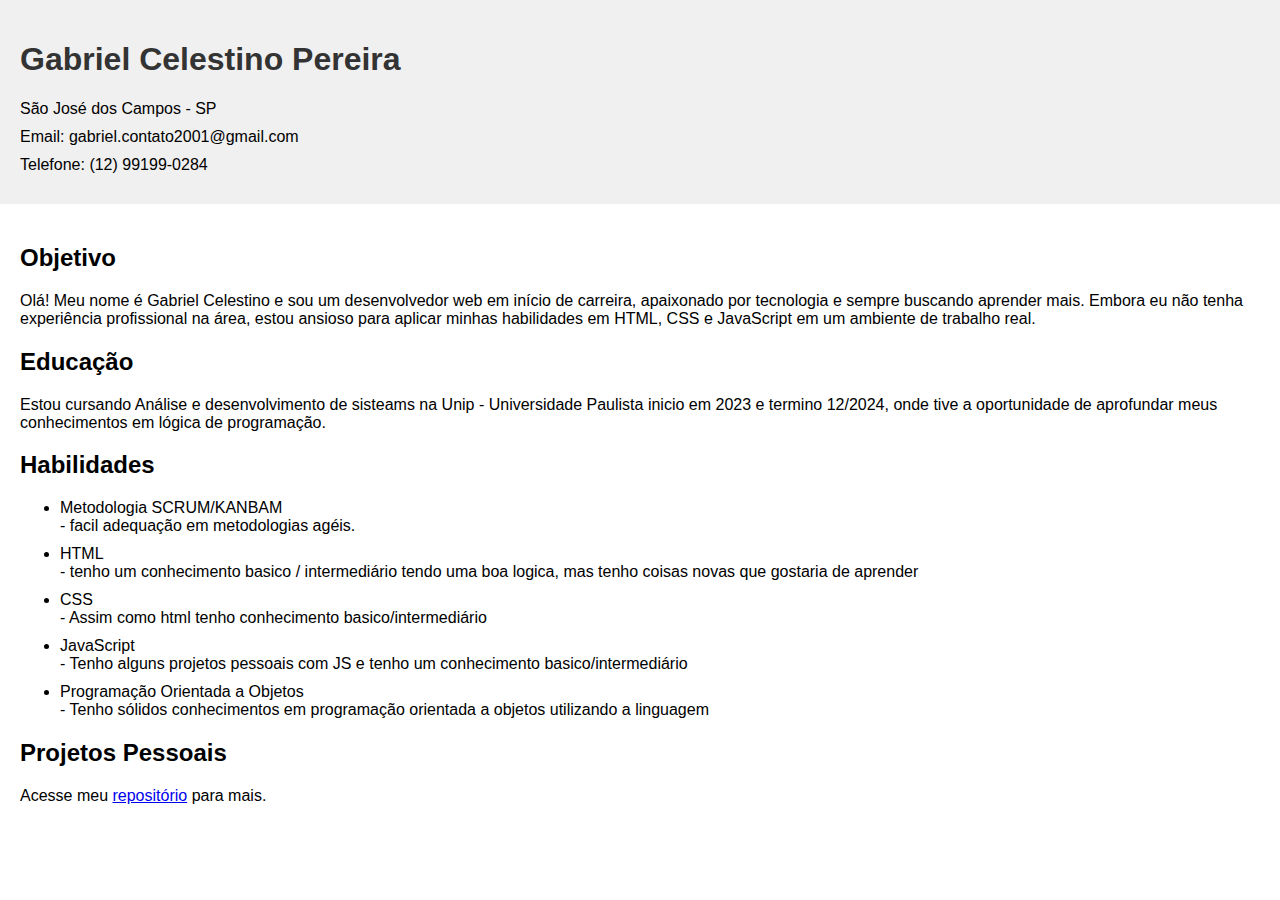
<file: curriculo.html>
<!DOCTYPE html>
<html lang="en">
    <head>
        <link rel="shortcut icon" href="ico/favicon-32x32.png" type="image/x-icon">
        <title>Meu Currículo</title>
        <style>
            body { font-family: Arial, sans-serif; margin:0; padding:0; }
            h1 { color: #333; }
            p { margin: 0 0 10px 0; }
            #header { background-color: #f0f0f0; padding: 20px; }
            #content { padding: 20px; }
        </style>
    </head>
    <body>
        <div id="header">
            <h1>Gabriel Celestino Pereira</h1>
            <p>São José dos Campos - SP</p>
            <p>Email: gabriel.contato2001@gmail.com</p>
            <p>Telefone: (12) 99199-0284</p>
        </div>
    
        <div id="content">
            <h2>Objetivo</h2>
            <p>Olá! Meu nome é Gabriel Celestino e sou um desenvolvedor web em início de carreira, apaixonado por tecnologia e sempre buscando aprender mais. Embora eu não tenha experiência profissional na área, estou ansioso para aplicar minhas habilidades em HTML, CSS e JavaScript em um ambiente de trabalho real.</p>
    
            <h2>Educação</h2>
            <p>Estou cursando Análise e desenvolvimento de sisteams na Unip - Universidade Paulista inicio em 2023 e termino 12/2024, onde tive a oportunidade de aprofundar meus conhecimentos em lógica de programação.</p>
    
            <h2>Habilidades</h2>
            <ul>
                <li>Metodologia SCRUM/KANBAM
                    <p>- facil adequação em metodologias agéis.</p>
                </li>
                <li>HTML
                    <p>- tenho um conhecimento basico / intermediário tendo uma boa logica, mas tenho coisas novas que gostaria de aprender</p>
                </li>
                <li>CSS
                    <p>- Assim como html tenho conhecimento basico/intermediário</p>
                </li>
                <li>JavaScript
                    <p>- Tenho alguns projetos pessoais com JS e tenho um conhecimento basico/intermediário</p>
                </li>
                <li>Programação Orientada a Objetos
                    <p>- Tenho sólidos conhecimentos em programação orientada a objetos utilizando a linguagem</p>
                </li>

            </ul>
    
            <h2>Projetos Pessoais</h2>
            <p>Acesse meu <a href="https://github.com/GabrielPjd3v">repositório</a> para mais.</p>
        </div>
    </body>
    </html>
</file>
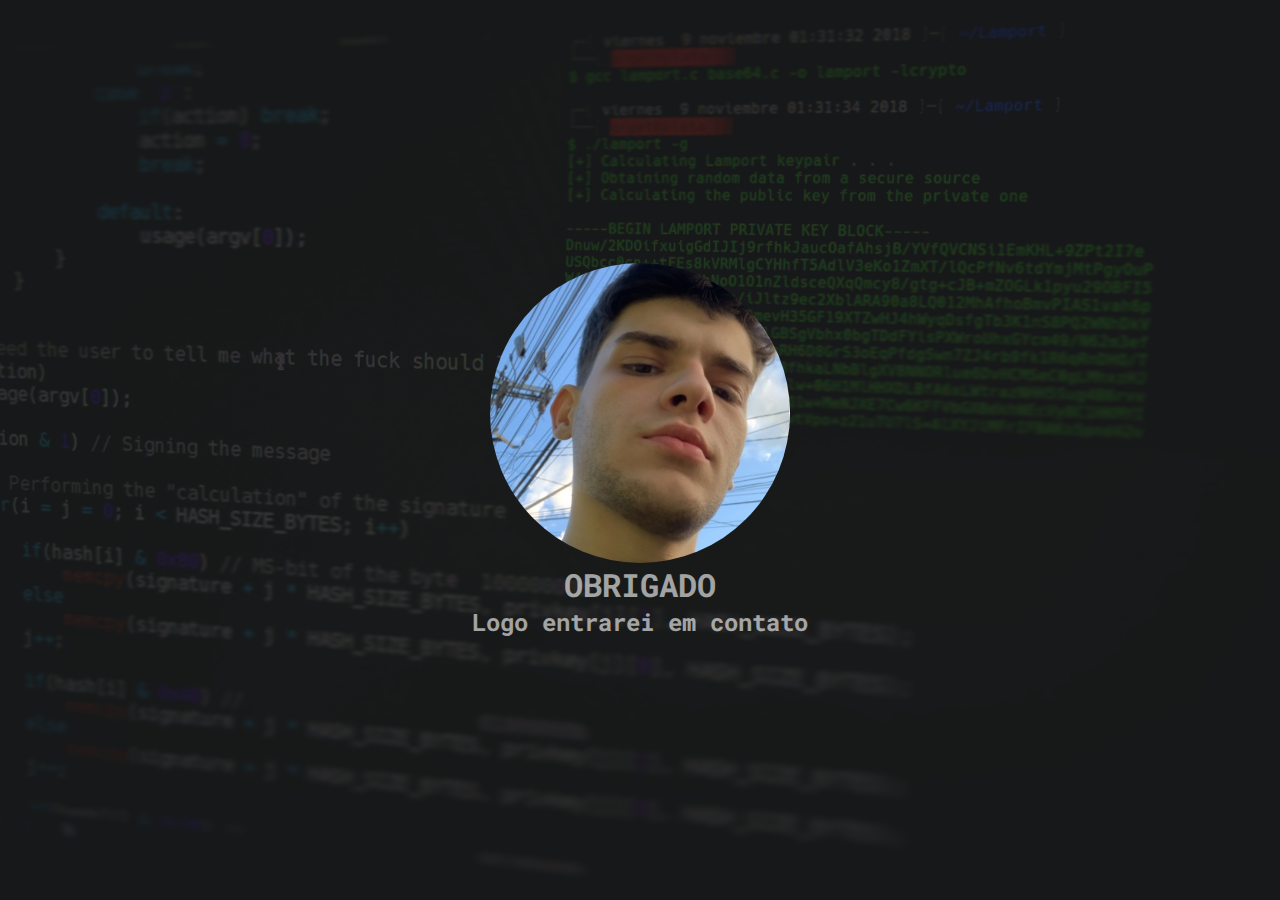
<file: thanks.html>
<!DOCTYPE html>
<html lang="en">
<head>
    <meta charset="UTF-8">
    <meta name="viewport" content="width=device-width, initial-scale=1.0">
    <title>OBRIGADO!</title>
    <link
    href="https://fonts.googleapis.com/css2?family=Roboto+Mono:ital,wght@0,100;0,200;0,300;0,400;0,500;0,600;0,700;1,100;1,200;1,300;1,400;1,500;1,600;1,700&display=swap"
    rel="stylesheet">
    <style>
        *{
           margin: 0;
           padding: 0;
           font-family: 'Roboto Mono', monospace;   
        }
        html, body{
            width: 100%;
            height: 100%;
        }

       .foto{border-radius: 100%;
        max-width: 300px;  
    }
    h1, h2{
        color: #fff;
        opacity: 0.6;

    }
    
    
    .meio{
        display: flex;
        flex-direction: column;
        justify-content: center;
        align-items: center;
        background: #1b1c1ddc;
        height: 100vh;
        
        
    }
    .fundo{
        background: center / cover no-repeat url("/imagens/background.jpg");
    }


    </style>
    
</head>
<body>
    <div class="fundo">
        <div class="meio">
         <img class="foto" src="imagens/eu.jpeg" alt="">
             <h1>OBRIGADO</h1>
             <h2>Logo entrarei em contato</h2>
    </div>
</div>
</body>
</html>
</file>
